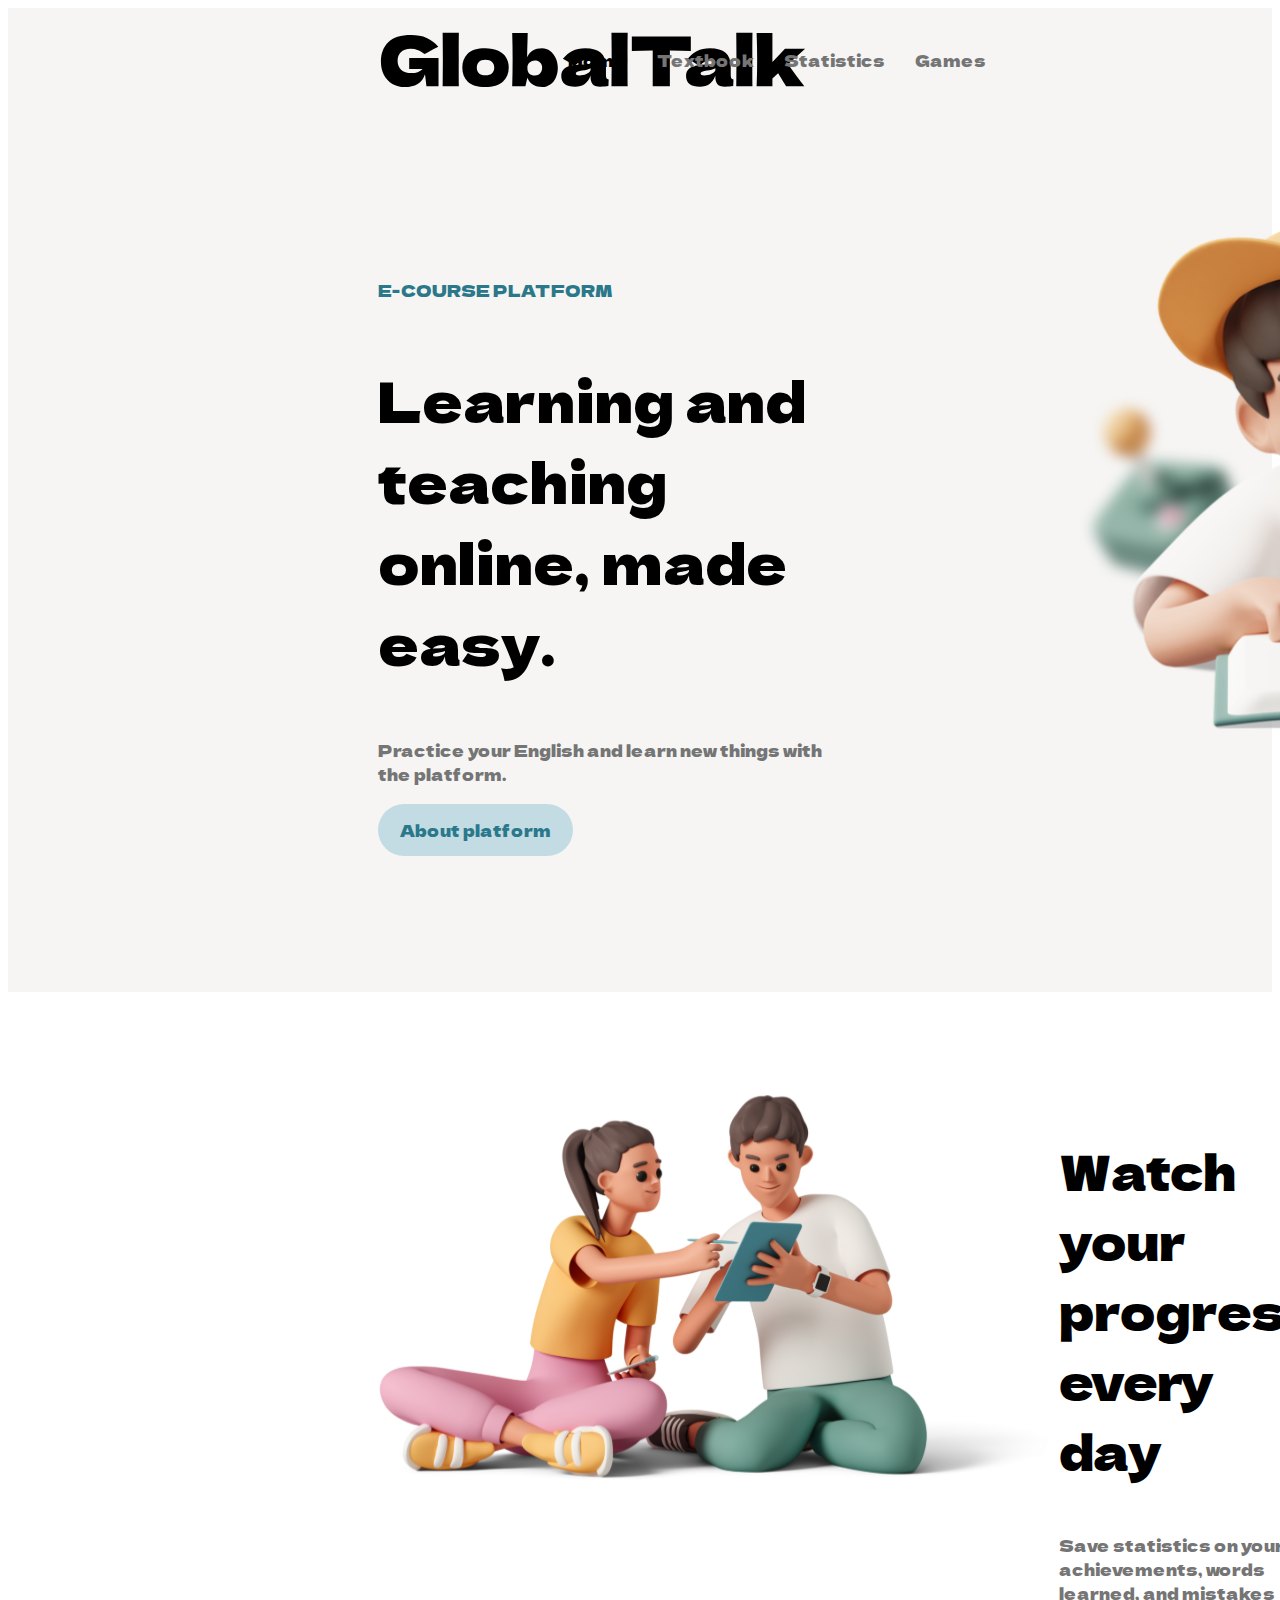
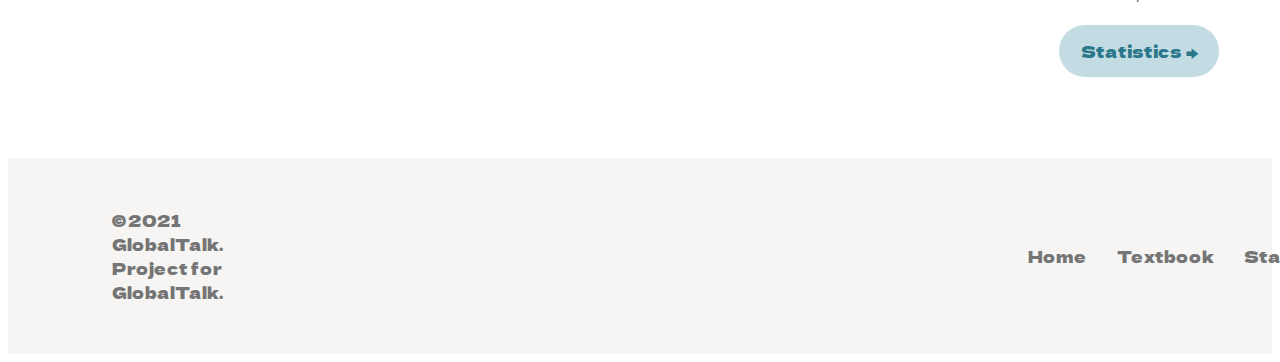
<file: index.html>
<!DOCTYPE html>
<html lang="en">
<head>
    <meta charset="UTF-8">
    <meta name="viewport" content="width=device-width, initial-scale=1.0">
    <link rel="stylesheet" href="./css/style.css">
    <link rel="preconnect" href="https://fonts.googleapis.com">
    <link rel="preconnect" href="https://fonts.gstatic.com" crossorigin>
    <link href="https://fonts.googleapis.com/css2?family=Dela+Gothic+One&display=swap" rel="stylesheet">
    <title>GlobalTalk</title>
</head>
<body>
    <header class="header">
        <div class="header__logo">
            <img src="./img/GlobalTalk.svg" alt="logo">
        </div>
        <div class="header__block">
            <p class="header__text b">Home</p>
            <p class="header__text">Textbook</p>
            <p class="header__text">Statistics</p>
            <p class="header__text">Games</p>
        </div>
        <div class="header__acc">
            <img src="./img/Alex.svg" alt="alex">
            <p class="header__text">Alex</p>
            <a href="./login.html" class="header__signin">Sign In</a>
        </div>
    </header>
    <section class="main">
        <div class="main__block">
            <p class="main__pretitle">E-COURSE PLATFORM</p>
            <p class="main__title">Learning and teaching online, made easy.</p>
            <p class="main__text">Practice your English and learn new things with the platform.</p>
            <a href="#" class="main__button">About platform</a>
        </div>
        <div class="main__pic">
            <img src="./img/Boy.svg" alt="boy">
        </div>
    </section>
    <section class="progress">
        <div class="progress__pic">
            <img src="./img/people.svg" alt="people">
        </div>
        <div class="progress__block">
            <p class="progress__title">Watch your progress every day</p>
            <p class="progress__text">Save statistics on your achievements, words<br> learned, and mistakes</p>
            <a href="#" class="progress__button">Statistics →</a>
        </div>
    </section>
    <footer class="footer">
        <div class="footer__globaltalk">©2021 GlobalTalk. Project for GlobalTalk.</div>
        <div class="footer__texts">
            <p class="footer__text">Home</p>
            <p class="footer__text">Textbook</p>
            <p class="footer__text">Statistics</p>
            <p class="footer__text">Sprint</p>
            <p class="footer__text">Audio-call</p>
        </div>
    </footer>
</body>
</html>
</file>
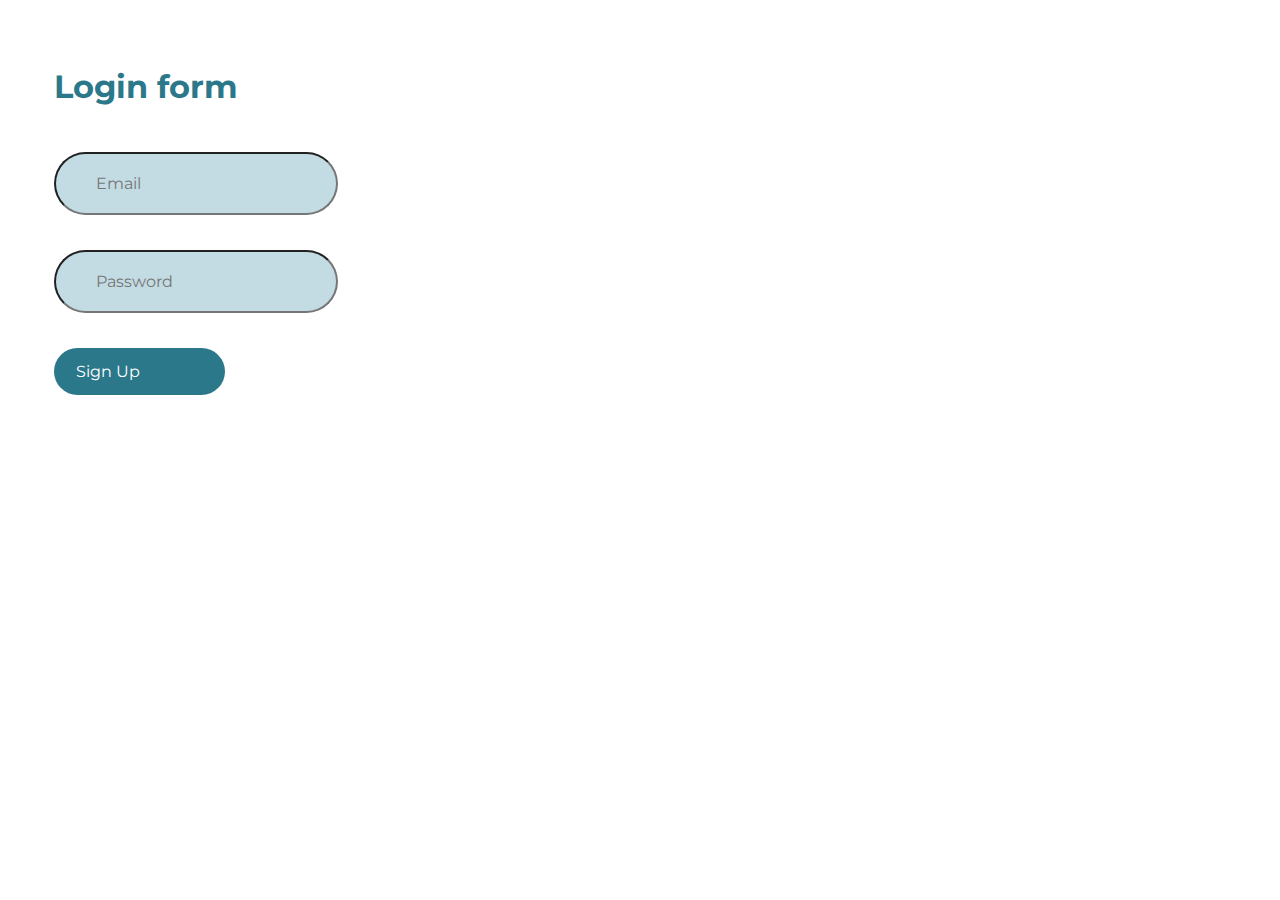
<file: login.html>
<!DOCTYPE html>
<html lang="en">
<head>
    <meta charset="UTF-8">
    <meta name="viewport" content="width=device-width, initial-scale=1.0">
    <link rel="preconnect" href="https://fonts.googleapis.com">
<link rel="preconnect" href="https://fonts.gstatic.com" crossorigin>
<link href="https://fonts.googleapis.com/css2?family=Dela+Gothic+One&family=Montserrat:wght@700&display=swap" rel="stylesheet">
    <link rel="stylesheet" href="./css/style.css">
    <title>Login</title>
</head>
<body>
  <section class="login">
    <h1 class="login__title">Login form</h1>
    <input class="login__write" type="email" placeholder="Email">
    <input class="login__write" type="password" placeholder="Password">
    <a href="#" class="login__button">Sign Up</a>
  </section>  
</body>
</html>
</file>
<file: css/style.css>
/* header */

.header{

    display: flex;
    padding: 24px 370px;
    background: #F6F5F4;
    font-family: Dela Gothic One;
}

.header__block{
    display: flex;
    margin-right: 470px;
}

.header__text{
    margin-right: 30px;
    text-decoration: none;
    color: #757575;
}

.b{
    color: #000;
}

.header__acc{
    display: flex;
    text-decoration: none;
    width: 100px;
}

.header__signin{
    text-decoration: none;
    display: flex;
    flex-direction: column;
    align-items: center;
    justify-content: center;
    color: #000;
    
}

.header__logo{
    margin-right: 60px;
    display: flex;
}

/* Main */

.main{
    padding: 0 370px;
    display: flex;
    background: #F6F5F4;
    font-family: Dela Gothic One;
}

.main__block{
    padding: 150px 0;
    width: 500px;
}

.main__pic{
    padding: 110px 0;
    margin-left: 250px;
}

.main__pretitle{
    color: #2B788B;
}

.main__title{
    font-size: 56px;
    width: 450px;
}

.main__text{
    color: #757575;
    margin-bottom: 32px;
}

.main__button{
    text-decoration: none;
    color: #2B788B;
    border-radius: 100px;
    background-color: #C3DCE3;
    padding: 14px 22px;
}

/* Progress */

.progress{
    padding: 95px 370px;
    display: flex;
    font-family: Dela Gothic One;
}

.progress_block{
    margin-left: 20px;
}

.progress__title{
    font-size: 48px;
}

.progress__text{
    color: #757575;
    margin-bottom: 34px;
}

.progress__button{
    text-decoration: none;
    color: #2B788B;
    border-radius: 100px;
    background-color: #C3DCE3;
    padding: 14px 22px;
}

/* Footer */

.footer{
    background: #F6F5F4;
    display: flex;
    color: #757575;
    font-family: Dela Gothic One;
}

.footer__globaltalk{
    display: flex;
    justify-content: center;
    align-items: center;
    padding: 50px 104px;
    margin-right: 700px;
}

.footer__texts{
    display: flex;
    align-items: center;

}

.footer__text{
    margin-right: 30px;
}



/* Login */

.login{
    display: flex;
    flex-direction: column;
    font-family: Montserrat;
    padding: 38px 46px;
}

.login__title{
    color: #2B788B;
    margin-bottom: 46px;
}

.login__write{
    text-decoration: none;
    border-radius: 100px;
    background: #C3DCE3;
    padding: 20px 40px;
    width: 200px;
    font-family: Montserrat;
    font-size: 16px;
    margin-bottom: 35px;
}


.login__button{
    text-decoration: none;
    color: #fff;
    border-radius: 100px;
    background-color: #2B788B;
    padding: 14px 22px;
    width: 127px;
}
</file>
